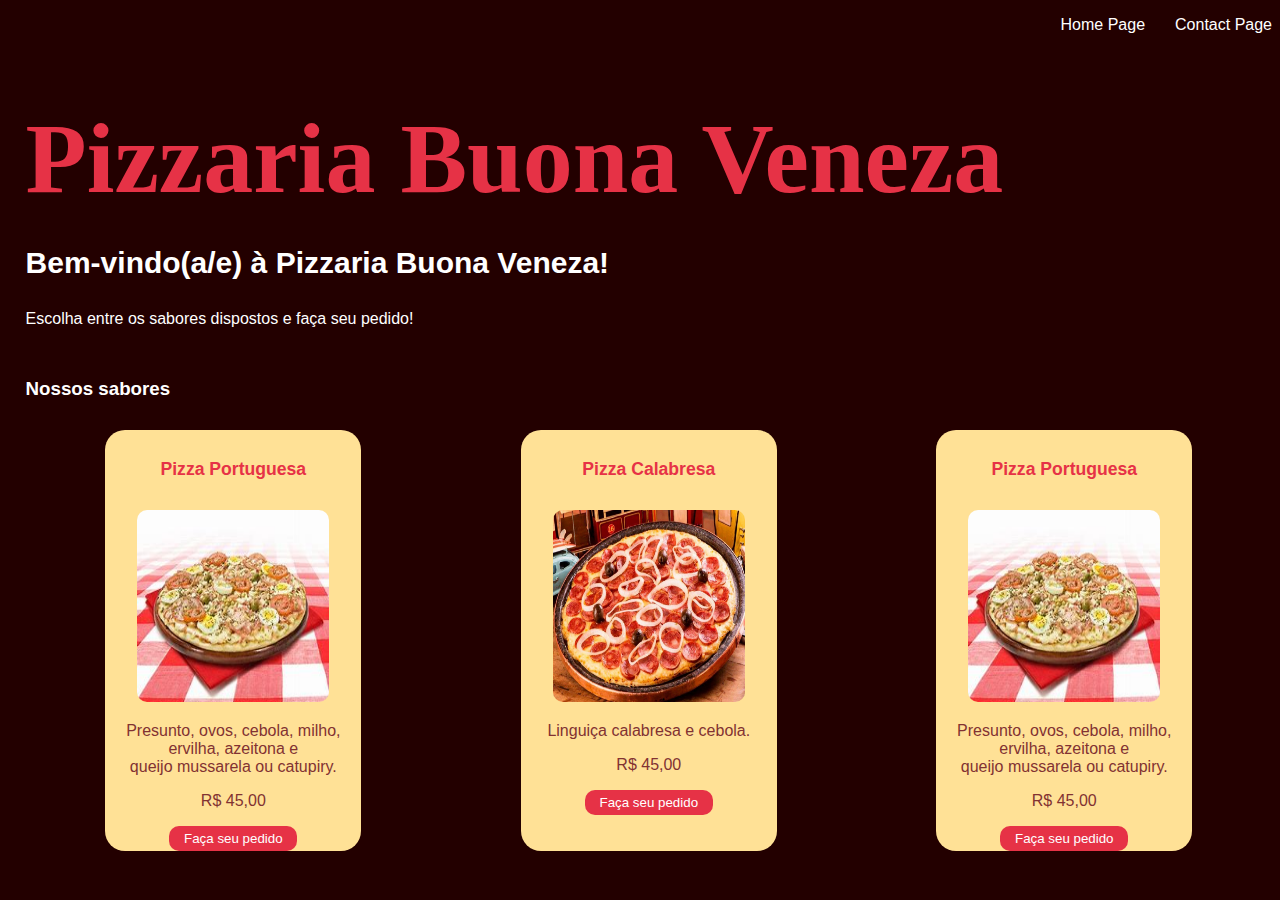
<file: web/html/index.html>
<!DOCTYPE html>
<html lang="en">
<head>
    <meta charset="UTF-8">
    <meta name="viewport" content="width=device-width, initial-scale=1.0">
    <link rel="stylesheet" href="../css/index.css">
    <title>Home Page</title>
</head>
<body>
    <nav class="menuNav">
        <ul class="linksNav">
            <li class="linkNav"><a href="./index.html">Home Page</a></li>
            <li class="linkNav"><a href="./contact.html">Contact Page</a></li>
        </ul>
    </nav>
    <div class="heroSection">
        <h1>Pizzaria Buona Veneza</h1>
        <h3>Bem-vindo(a/e) à Pizzaria Buona Veneza!</h3>
        <p>Escolha entre os sabores dispostos e faça seu pedido!</p>
    </div>
    <h3 class="flavorTitle">Nossos sabores</h3>
    <div class="flavorsSection">
        <div class="pizza">
            <div class="pizzaContent" >
                <h5>Pizza Portuguesa</h5>
                <img src="../../assets/images/pizza-portuguesa.jpg" alt="Pizza portuguesa" height="300px">
                <div>
                    <p>Presunto, ovos, cebola, milho, <br>ervilha, azeitona e <br>queijo mussarela ou catupiry.</p>
                    <p>R$ 45,00</p>
                    <button id="contactButton" onclick= 'redirect()'>Faça seu pedido</button>
                </div>
            </div>
        </div>
        <div class="pizza">
            <div class="pizzaContent">
                <h5>Pizza Calabresa</h5>
                <img src="../../assets/images/pizza-calabresa.jpg" alt="Pizza calabresa" height="300px">
                <div>
                    <p>Linguiça calabresa e cebola.</p>
                    <p>R$ 45,00</p>
                    <button id="contactButton" onclick= 'redirect()'>Faça seu pedido</button>
                </div>
            </div>
        </div>
        <div class="pizza">
            <div class="pizzaContent" >
                <h5>Pizza Portuguesa</h5>
                <img src="../../assets/images/pizza-portuguesa.jpg" alt="Pizza portuguesa" height="300px">
                <div>
                    <p>Presunto, ovos, cebola, milho, <br>ervilha, azeitona e <br>queijo mussarela ou catupiry.</p>
                    <p>R$ 45,00</p>
                    <button id="contactButton" onclick= 'redirect()'>Faça seu pedido</button>
                </div>
            </div>
        </div>
    </div>
    <script>
        function redirect() {
            var button = document.getElementById("contactButton");
            button.onclick = location.href='./contact.html';
        }
    </script>
</body>
</html>
</file>
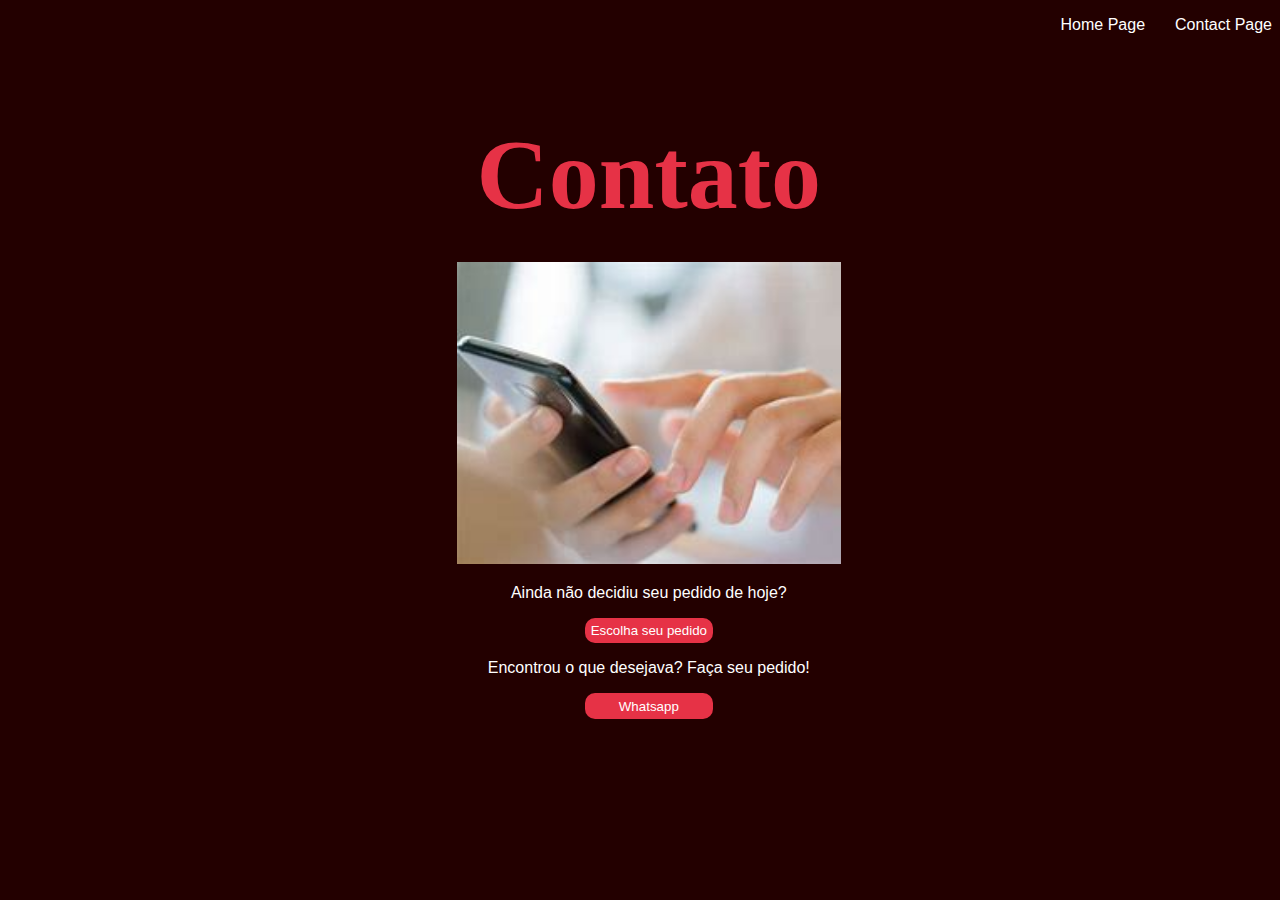
<file: web/html/contact.html>
<!DOCTYPE html>
<html lang="en">
<head>
    <meta charset="UTF-8">
    <meta name="viewport" content="width=device-width, initial-scale=1.0">
    <link rel="stylesheet" href="../css/contato.css">
    <title>Contact Page</title>
</head>
<body>
    <nav>
        <ul class="linksNav">
            <li><a href="./index.html">Home Page</a></li>
            <li><a href="./contact.html">Contact Page</a></li>
        </ul>
    </nav>
    <div class="heroSection">
        <div>
            <h1>Contato</h1>
            <img src="../../assets/images/contact-us.jpg" alt="pessoa mexendo em um smartphone">
            <p>Ainda não decidiu seu pedido de hoje?</p> <button id="homeButton" onclick= 'redirect()'>Escolha seu pedido</button>
            <br>
            <p>Encontrou o que desejava? Faça seu pedido!</p> <button id="whatsappButton" onclick="redirect2()">Whatsapp</button>
        </div>
    </div>
    <script>
        function redirect() {
            var button = document.getElementById("homeButton");
            button.onclick = location.href='./index.html';
        }

        function redirect2() {
            var button = document.getElementById("whatsappButton");
            button.onclick = location.href='./index.html';
        }
    </script>
</body>
</html>
</file>
<file: web/css/index.css>
/*----- GERAL -----*/
* {
    padding: 0;
    border: 0;
    font-family: 'Lucida Sans', 'Lucida Sans Regular', 'Lucida Grande', 'Lucida Sans Unicode', Geneva, Verdana, sans-serif;
}

body {
    background-color: rgb(35, 0, 0);
    color: white;
    margin-left: 2%;
}

/*----- HERÓI e NAV -----*/
.heroSection h1 {
    color: rgb(230, 50, 70);
    font-family: Cambria, Cochin, Georgia, Times, 'Times New Roman', serif;
    font-size: 100px;
    margin-bottom: 0;
}

.heroSection h3 {
    font-size: 30px;
}

.linksNav {
    list-style: none;
    display: flex;
    justify-content: flex-end;
}

.linksNav li {
    margin-left: 30px;
}

.linksNav li a {
    color: white;
    text-decoration: none;
}

.linksNav li a:hover {
    color: rgb(230, 50, 70);
    text-decoration: none;
}

/*----- PIZZAS -----*/

.flavorTitle {
    margin-top: 50px;
    margin-bottom: -10px;
}

.flavorsSection {
    display: flex;
    justify-content: center;
}

.pizza {
    margin-top: 40px;
    margin-right: auto;
    margin-left: auto;
    background-color: rgb(255, 225, 150);
    color: rgb(130, 50, 50);
    min-width: 20vw;
    max-width: 20vw;
    text-align: center;
    border-radius: 20px;
}

.pizza .pizzaContent h5 {
    font-size: 110%;
    color: rgb(230, 50, 70);
}

.pizza .pizzaContent button {
    background-color: rgb(230, 50, 70);
    width: 10vw;
    height: 2vw;
    border-radius: 10px;
    color: white;
}

.pizza .pizzaContent button:hover {
    background-color: white;
    color: rgb(230, 50, 70);
}

.pizza .pizzaContent button:active {
    background-color: rgb(226, 177, 177);
    color: rgb(60, 0, 0);
}

.pizza img {
    width: 15vw;
    height: 15vw;
    border-radius: 10px;
}

/*----- CONTATO -----*/
.contato {
    display: flex;
}

.contato a {
    text-decoration: none;
    color: rgb(230, 50, 70);
    margin-left: 10px;
    margin-top: 16px;
}

.contato a:hover {
    color: rgb(255, 200, 70);
    text-decoration: none;
}
</file>
<file: web/css/contato.css>
/*----- GERAL -----*/
* {
    padding: 0;
    border: 0;
    font-family: 'Lucida Sans', 'Lucida Sans Regular', 'Lucida Grande', 'Lucida Sans Unicode', Geneva, Verdana, sans-serif;
}

body {
    background-color: rgb(35, 0, 0);
    color: white;
    margin-left: 2%;
}

/*----- HERÓI e NAV -----*/
.heroSection {
    display: flex;
    justify-content: center;
    text-align: center;
}

.heroSection h1 {
    color: rgb(230, 50, 70);
    font-family: Cambria, Cochin, Georgia, Times, 'Times New Roman', serif;
    font-size: 100px;
    margin-bottom: 30px;
}

.heroSection h3 {
    font-size: 30px;
}

.linksNav {
    list-style: none;
    display: flex;
    justify-content: flex-end;
}

.linksNav li {
    margin-left: 30px;
}

.linksNav li a {
    color: white;
    text-decoration: none;
}
.linksNav li a:hover {
    color: rgb(230, 50, 70);
    text-decoration: none;
}

/*----- BOTÕES E IMAGEM -----*/
.heroSection img {
    width: 30vw;
}
.heroSection button {
    background-color: rgb(230, 50, 70);
    width: 10vw;
    height: 2vw;
    border-radius: 10px;
    color: white;
}

.heroSection button:hover {
    background-color: white;
    color: rgb(230, 50, 70);
}

.heroSection button:active {
    background-color: rgb(226, 177, 177);
    color: rgb(60, 0, 0);
}
</file>
